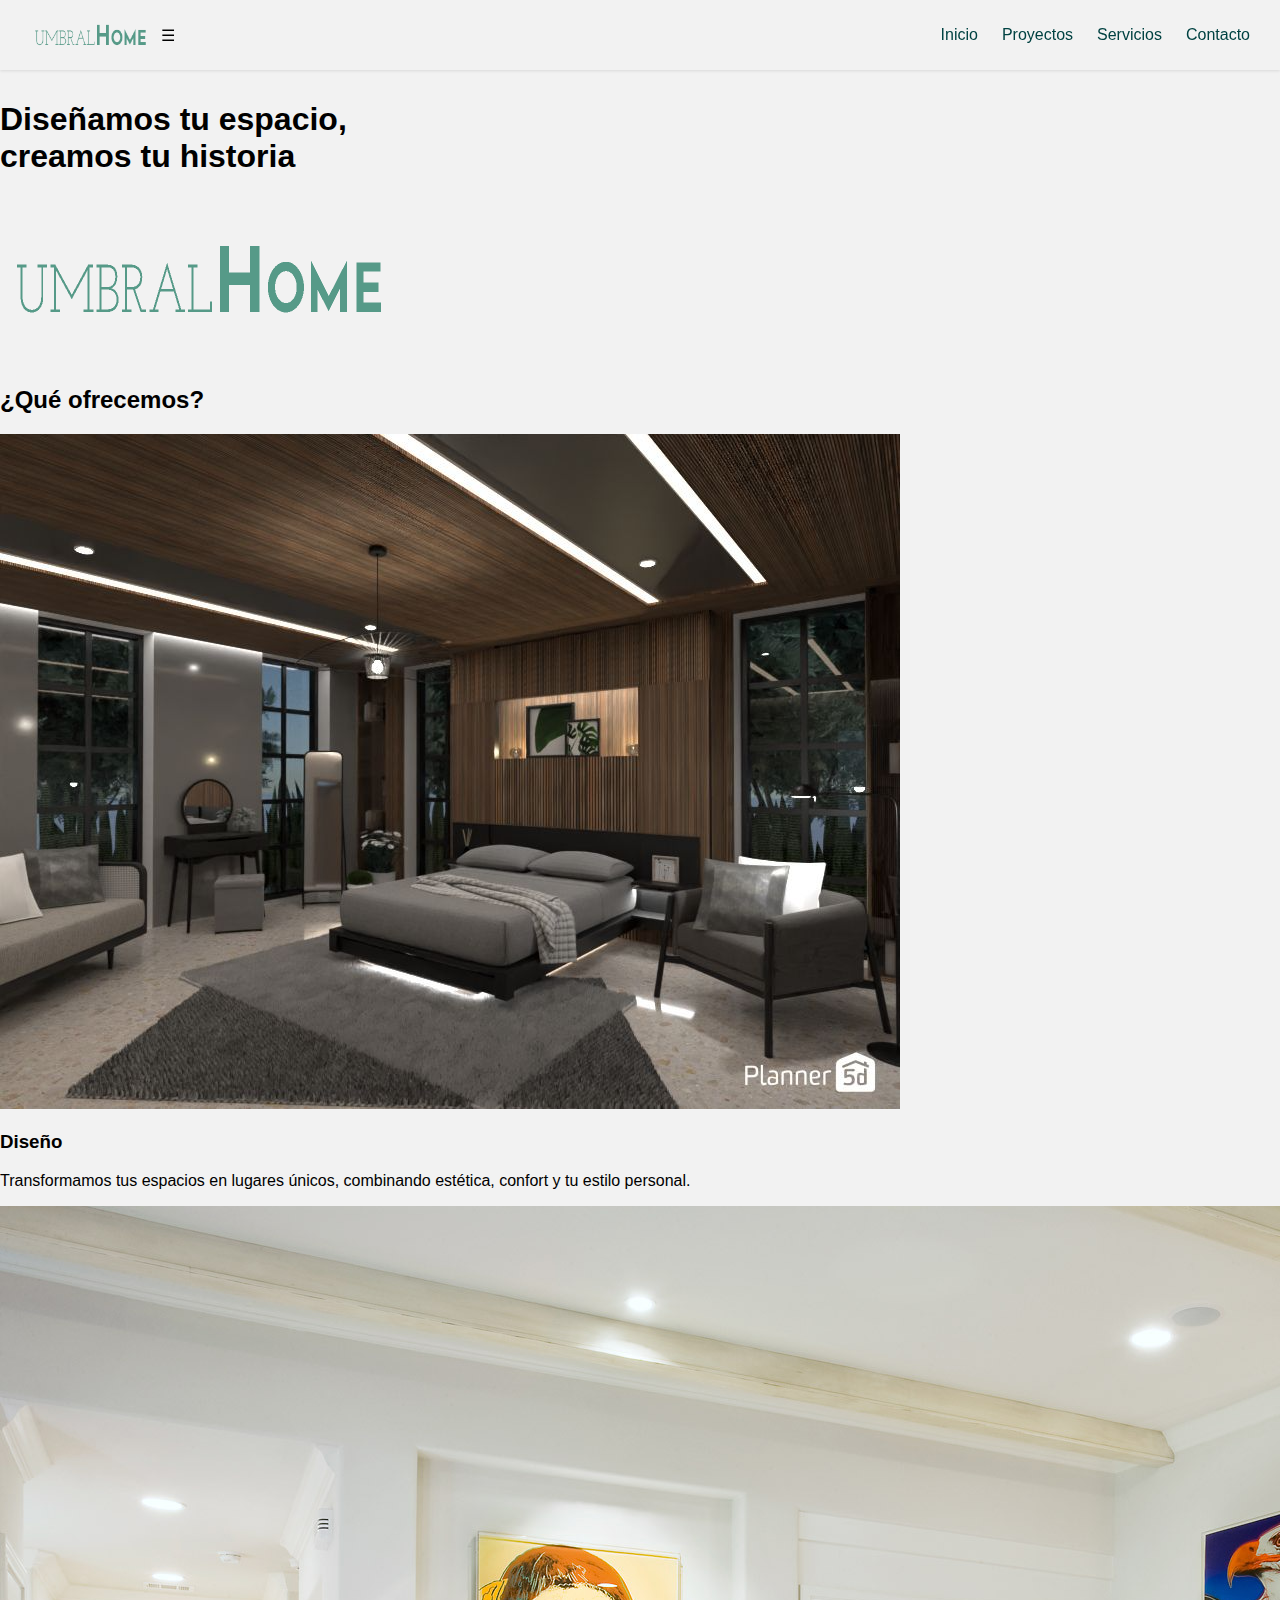
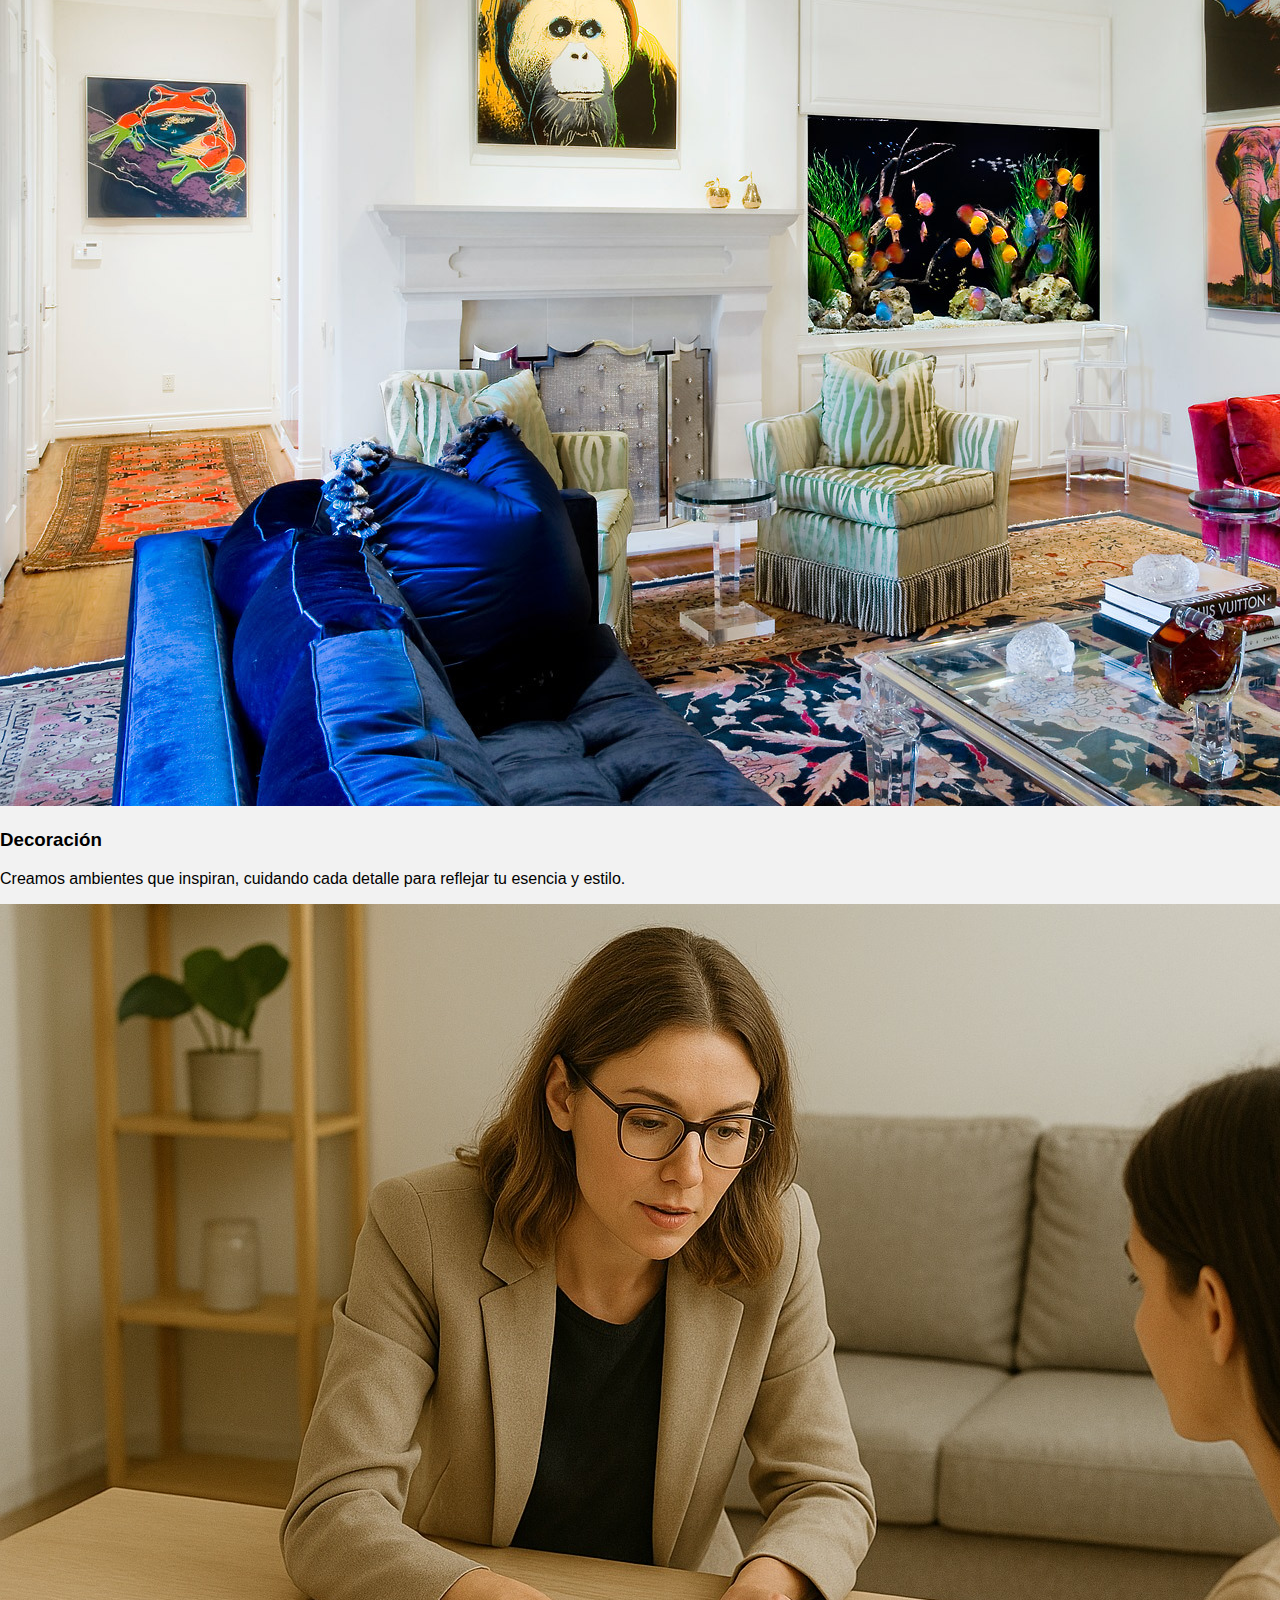
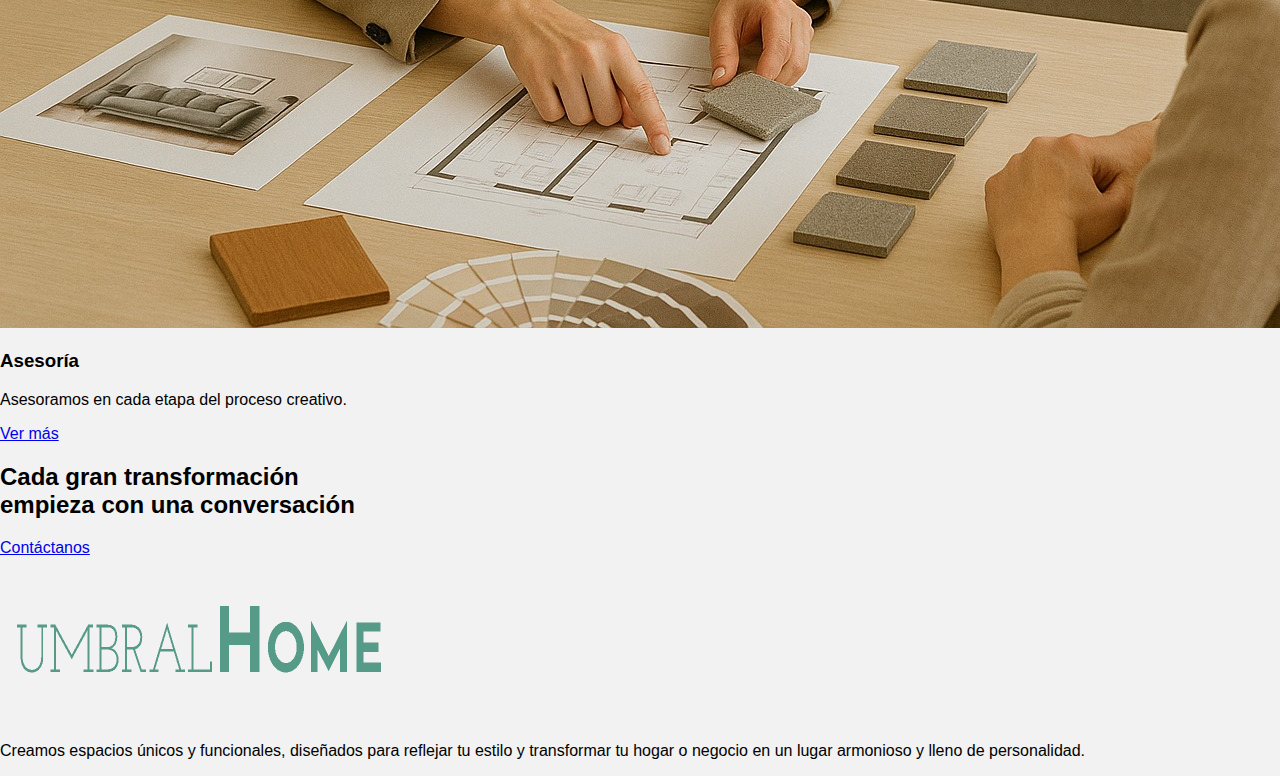
<file: index.html>
<!DOCTYPE html>
<html lang="es">
<head>
   <meta charset="UTF-8">
  <meta name="viewport" content="width=device-width, initial-scale=1.0">
  <title>UmbralHome - Inicio</title>
  <link rel="stylesheet" href="assets/css/style.css">
</head>

<body>
<header class="navbar">
  <div class="logo">
   <img src="assets/images/imagesInicio/logo.png" alt="Umbral Home Logo">
  </div>

  <!-- Botón de menú para móvil -->
  <input type="checkbox" id="menu-toggle">
  <label for="menu-toggle" class="menu-icon">&#9776;</label>

  <ul class="nav-links">
    <li><a href="index.html">Inicio</a></li>
    <li><a href="proyectos.html">Proyectos</a></li>
    <li><a href="servicios.html">Servicios</a></li>
    <li><a href="contacto.php">Contacto</a></li>
  </ul>
</header>

<main style="padding-top: 80px;">

  <!-- HERO -->
  <section class="hero">
    <div class="hero-content">
      <h1>Diseñamos tu espacio,<br>creamos tu historia</h1>
      <div class="hero-logo">
        <img src="assets/images/imagesInicio/logo.png" alt="Umbral Home Logo">
      </div>
    </div>
  </section>

  <!-- ¿QUÉ OFRECEMOS? -->
  <section class="ofrecemos">
    <h2>¿Qué ofrecemos?</h2>

    <div class="servicios">
      <div class="servicio">
        <img src="assets/images/imagesInicio/diseno.png" alt="Diseño">
        <h3>Diseño</h3>
        <p>Transformamos tus espacios en lugares únicos, combinando estética, confort y tu estilo personal.</p>
      </div>

      <div class="servicio">
        <img src="assets/images/imagesInicio/decoracion.png" alt="Decoración">
        <h3>Decoración</h3>
        <p>Creamos ambientes que inspiran, cuidando cada detalle para reflejar tu esencia y estilo.</p>
      </div>

      <div class="servicio">
        <img src="assets/images/imagesInicio/asesorar.jpg" alt="Asesoría">
        <h3>Asesoría</h3>
        <p>Asesoramos en cada etapa del proceso creativo.</p>
      </div>
    </div>

    <div class="boton-ofrecemos">
      <a href="servicios.html">Ver más</a>
    </div>
  </section>

  <!-- CALL TO ACTION -->
  <section class="cta">
    <div class="cta-overlay">
      <h2>Cada gran transformación<br>empieza con una conversación</h2>
      <a href="contacto.php" class="btn-cta">Contáctanos</a>
    </div>
  </section>

  <!-- FOOTER -->
  <footer class="projects-footer">
    <img src="assets/images/imagesInicio/logo.png" alt="UmbralHome Logo">
    <p>
      Creamos espacios únicos y funcionales, diseñados para reflejar tu estilo
      y transformar tu hogar o negocio en un lugar armonioso y lleno de personalidad.
    </p>

    <!-- Botón secreto admin -->
    <a href="Admin_Login.php" class="admin-secret-btn"></a>
  </footer>

</main>

</body>
</html>
</file>
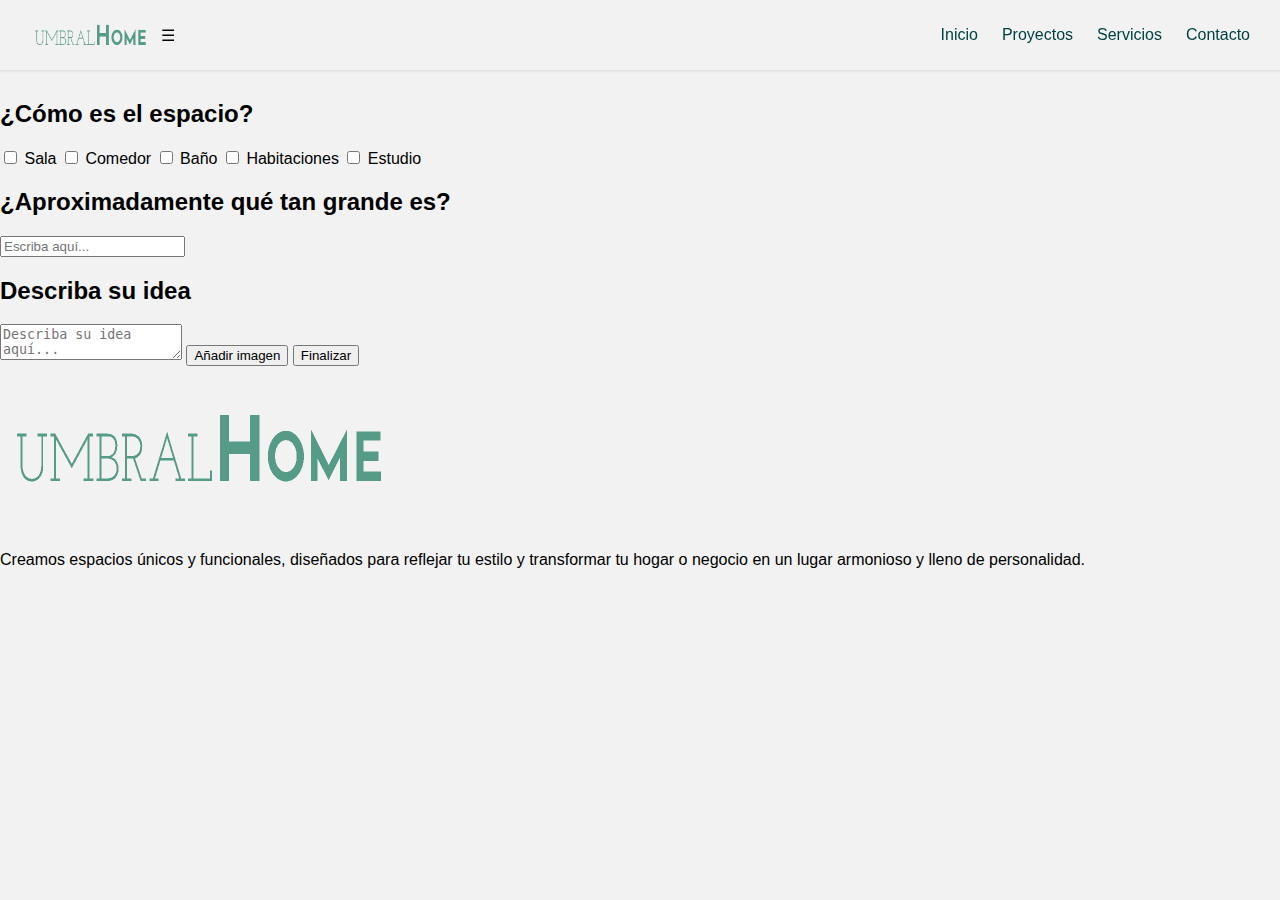
<file: contacto-personal.html>
<!DOCTYPE html>
<html lang="es">
<head>
   <meta charset="UTF-8">
  <meta name="viewport" content="width=device-width, initial-scale=1.0">
  <title>UmbralHome - Contacto-Personal</title>
  <link rel="stylesheet" href="assets/css/style.css">
</head>

<body>
<header class="navbar">
  <div class="logo">
   <img src="assets/images/imagesInicio/logo.png" alt="Umbral Home Logo">
  </div>

  <!-- Botón de menú para móvil -->
  <input type="checkbox" id="menu-toggle">
  <label for="menu-toggle" class="menu-icon">&#9776;</label>

  <ul class="nav-links">
    <li><a href="index.html">Inicio</a></li>
    <li><a href="proyectos.html">Proyectos</a></li>
    <li><a href="servicios.html">Servicios</a></li>
    <li><a href="contacto.html">Contacto</a></li>
  </ul>
</header>

  <main style="padding-top: 80px;">

  <!-- BODYYYY -->

 <form action="procesar_personal.php" 
      method="POST" 
      enctype="multipart/form-data"
      class="contenedor-personal">

  <h2 class="titulo-personal">¿Cómo es el espacio?</h2>

  <div class="opciones-espacio">

    <label class="opcion">
      <input type="checkbox" name="espacios[]" value="Sala">
      <span>Sala</span>
    </label>

    <label class="opcion">
      <input type="checkbox" name="espacios[]" value="Comedor">
      <span>Comedor</span>
    </label>

    <label class="opcion">
      <input type="checkbox" name="espacios[]" value="Baño">
      <span>Baño</span>
    </label>

    <label class="opcion">
      <input type="checkbox" name="espacios[]" value="Habitaciones">
      <span>Habitaciones</span>
    </label>

    <label class="opcion">
      <input type="checkbox" name="espacios[]" value="Estudio">
      <span>Estudio</span>
    </label>

  </div>

  <h2 class="titulo-personal">¿Aproximadamente qué tan grande es?</h2>
  <input type="text" name="tamano" class="input-texto" placeholder="Escriba aquí...">

  <h2 class="titulo-personal">Describa su idea</h2>
  <textarea name="descripcion" class="textarea-idea" placeholder="Describa su idea aquí..."></textarea>

  <!-- Input real (oculto) -->
  <input type="file" id="imagenInput" name="imagen" accept="image/*" style="display:none;">

  <!-- Tu botón bonito -->
  <button type="button" class="btn-espacio subir-img" onclick="document.getElementById('imagenInput').click();">
    Añadir imagen
  </button>

  <button type="submit" class="btn-espacio finalizar">Finalizar</button>

</form>




      <!-- Footer final (mismo estilo de Proyectos) -->
  <footer class="projects-footer">
    <img src="assets/images/imagesInicio/logo.png" alt="UmbralHome">
    <p>
      Creamos espacios únicos y funcionales, diseñados para reflejar tu estilo
      y transformar tu hogar o negocio en un lugar armonioso y lleno de personalidad.
    </p>
  </footer>
</main>
</body>
</html>
</file>
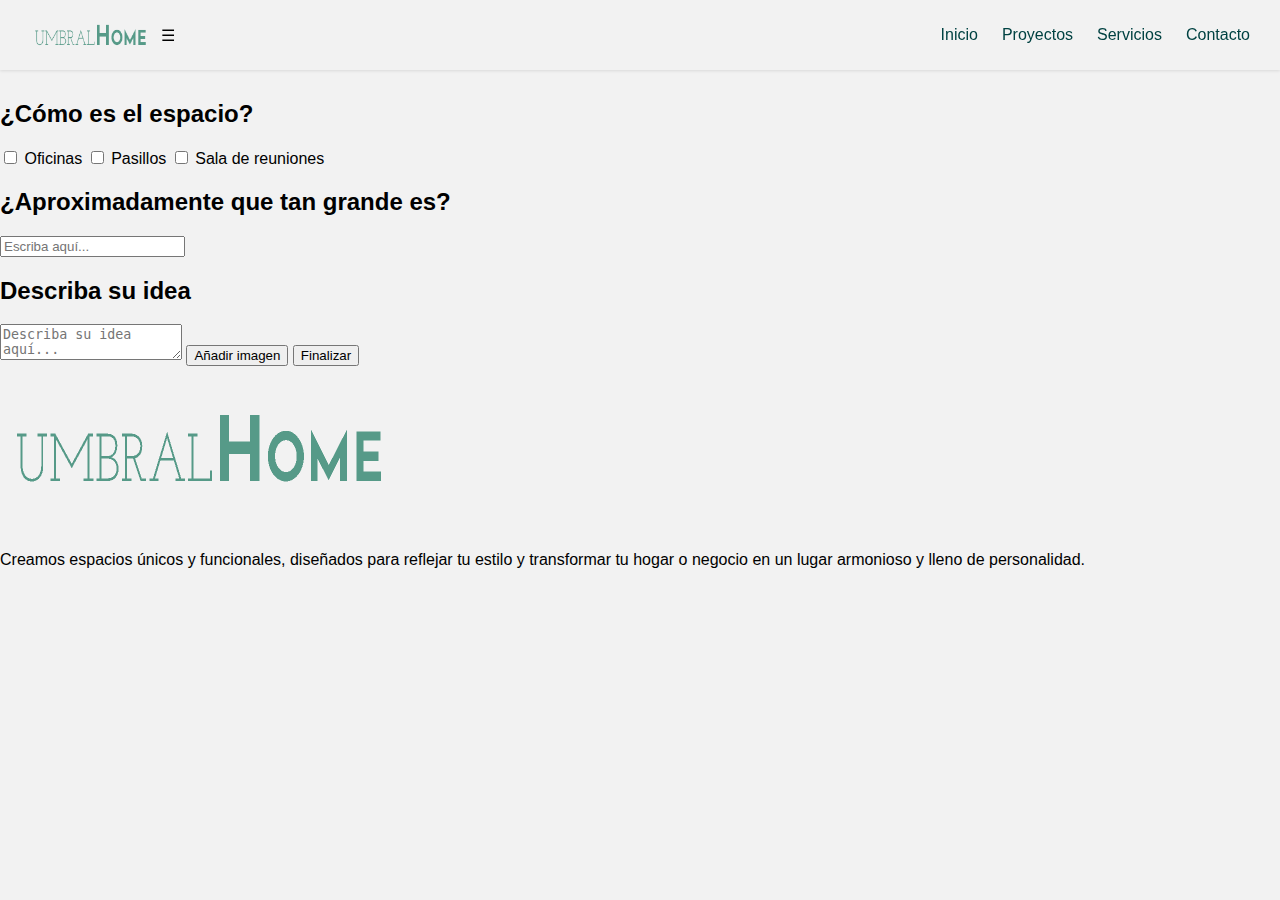
<file: contacto-trabajo.html>
<!DOCTYPE html>
<html lang="es">
<head>
   <meta charset="UTF-8">
  <meta name="viewport" content="width=device-width, initial-scale=1.0">
  <title>UmbralHome - Contacto-Trabajo</title>
  <link rel="stylesheet" href="assets/css/style.css">
</head>

<body>
<header class="navbar">
  <div class="logo">
   <img src="assets/images/imagesInicio/logo.png" alt="Umbral Home Logo">
  </div>

  <!-- Botón de menú para móvil -->
  <input type="checkbox" id="menu-toggle">
  <label for="menu-toggle" class="menu-icon">&#9776;</label>

  <ul class="nav-links">
    <li><a href="index.html">Inicio</a></li>
    <li><a href="proyectos.html">Proyectos</a></li>
    <li><a href="servicios.html">Servicios</a></li>
    <li><a href="contacto.html">Contacto</a></li>
  </ul>
</header>

  <main style="padding-top: 80px;">

<!-- CUERPO-->
<main class="contenedor-personal">

  <h2 class="titulo-personal">¿Cómo es el espacio?</h2>

  <div class="opciones-espacio">

    <label class="opcion">
      <input type="checkbox">
      <span>Oficinas</span>
    </label>

    <label class="opcion">
      <input type="checkbox">
      <span>Pasillos</span>
    </label>

    <label class="opcion">
      <input type="checkbox">
      <span>Sala de reuniones</span>
    </label>

  </div>

  <h2 class="titulo-personal">¿Aproximadamente que tan grande es?</h2>

  <input type="text" class="input-texto" placeholder="Escriba aquí...">

  <h2 class="titulo-personal">Describa su idea</h2>

  <textarea class="textarea-idea" placeholder="Describa su idea aquí..."></textarea>

  <button class="btn-espacio subir-img">Añadir imagen</button>

  <button class="btn-espacio finalizar">Finalizar</button>

</main>

 <!-- Footer final (mismo estilo de Proyectos) -->
  <footer class="projects-footer">
    <img src="assets/images/imagesInicio/logo.png" alt="UmbralHome">
    <p>
      Creamos espacios únicos y funcionales, diseñados para reflejar tu estilo
      y transformar tu hogar o negocio en un lugar armonioso y lleno de personalidad.
    </p>
  </footer>
</main>
</body>
</html>
</file>
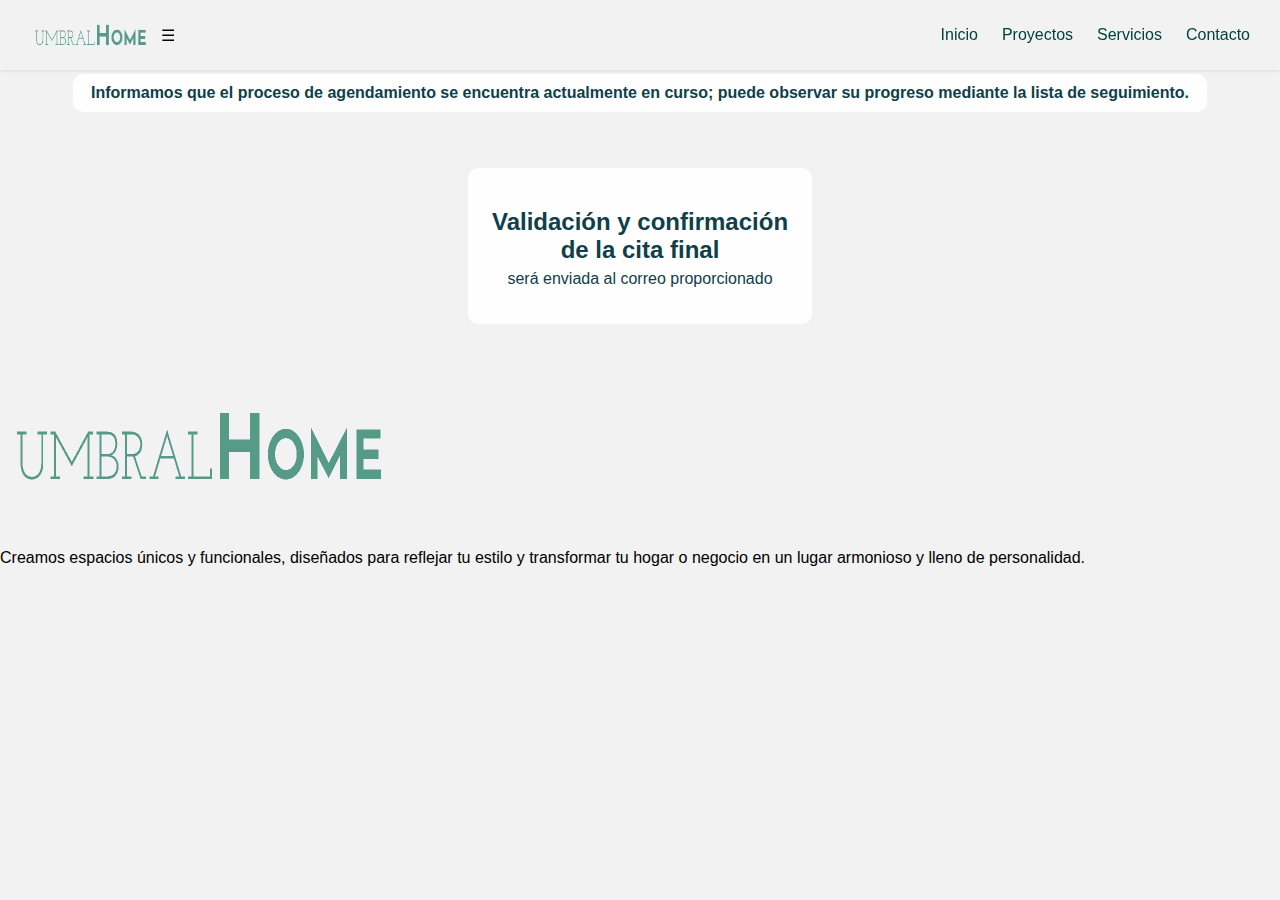
<file: form_confirmacion.html>
<!DOCTYPE html>
<html lang="es">
<head>
  <meta charset="UTF-8" />
  <meta name="viewport" content="width=device-width, initial-scale=1.0" />
  <title>UmbralHome - Confirmación</title>
  <link rel="stylesheet" href="assets/css/style.css" />
</head>

<body>

  <!-- NAVBAR -->
  <header class="navbar">
    <div class="logo">
      <img src="assets/images/imagesInicio/logo.png" alt="Umbral Home Logo">
    </div>

    <input type="checkbox" id="menu-toggle">
    <label for="menu-toggle" class="menu-icon">&#9776;</label>

    <ul class="nav-links">
      <li><a href="index.html">Inicio</a></li>
      <li><a href="proyectos.html">Proyectos</a></li>
      <li><a href="servicios.html">Servicios</a></li>
      <li><a href="contacto.php">Contacto</a></li>
    </ul>
  </header>

  <!-- CONTENIDO PRINCIPAL -->
  <main class="form-servicio">

    <div class="form-servicio__panel" style="padding-bottom: 40px;">

      <!-- TÍTULO -->
      <section class="bloque-pregunta" style="text-align:center;">
        <h2 style="margin-bottom:10px;">¡Tu agendamiento está en progreso!</h2>

        <p style="
          background: rgba(255,255,255,0.9);
          display:inline-block;
          padding:10px 18px;
          border-radius:10px;
          color:#0F3F4A;
          font-weight:600;
          font-size:16px;
        ">
          Informamos que el proceso de agendamiento se encuentra actualmente
          en curso; puede observar su progreso mediante la lista de seguimiento.
        </p>
      </section>

      <!-- BARRA DE PROGRESO -->
      <section style="margin: 40px 0;">
        <div class="proceso-track" style="justify-content:center;">

          <div class="track-step done"></div>
          <div class="track-line done"></div>

          <div class="track-step done"></div>
          <div class="track-line done"></div>

          <div class="track-step done"></div>
          <div class="track-line done"></div>

          <div class="track-step done"></div>
          <div class="track-line done"></div>

          <div class="track-step done"></div>
        </div>
      </section>

      <!-- MENSAJE FINAL EN RECUADRO -->
      <section class="bloque-pregunta" style="margin-top:30px; display:flex; justify-content:center;">
        <div style="
            background: rgba(255,255,255,0.9);
            padding:20px 24px;
            border-radius:10px;
            max-width:360px;
            text-align:center;
        ">
          <!-- 🔥 AQUÍ CAMBIA EL COLOR DEL TÍTULO -->
          <h2 style="margin-bottom:6px; color:#0F3F4A;">
            Validación y confirmación<br>de la cita final
          </h2>

          <!-- 🔥 Y AQUÍ EL TEXTO DE ABAJO CON EL MISMO COLOR -->
          <p style="font-size:16px; font-weight:500; margin-top:0; color:#0F3F4A;">
            será enviada al correo proporcionado
          </p>
        </div>
      </section>

    </div>

    <!-- FOOTER -->
    <footer class="projects-footer">
      <img src="assets/images/imagesInicio/logo.png" alt="UmbralHome" />
      <p>
        Creamos espacios únicos y funcionales, diseñados para reflejar tu estilo
        y transformar tu hogar o negocio en un lugar armonioso y lleno de personalidad.
      </p>
    </footer>

  </main>

</body>
</html>
</file>
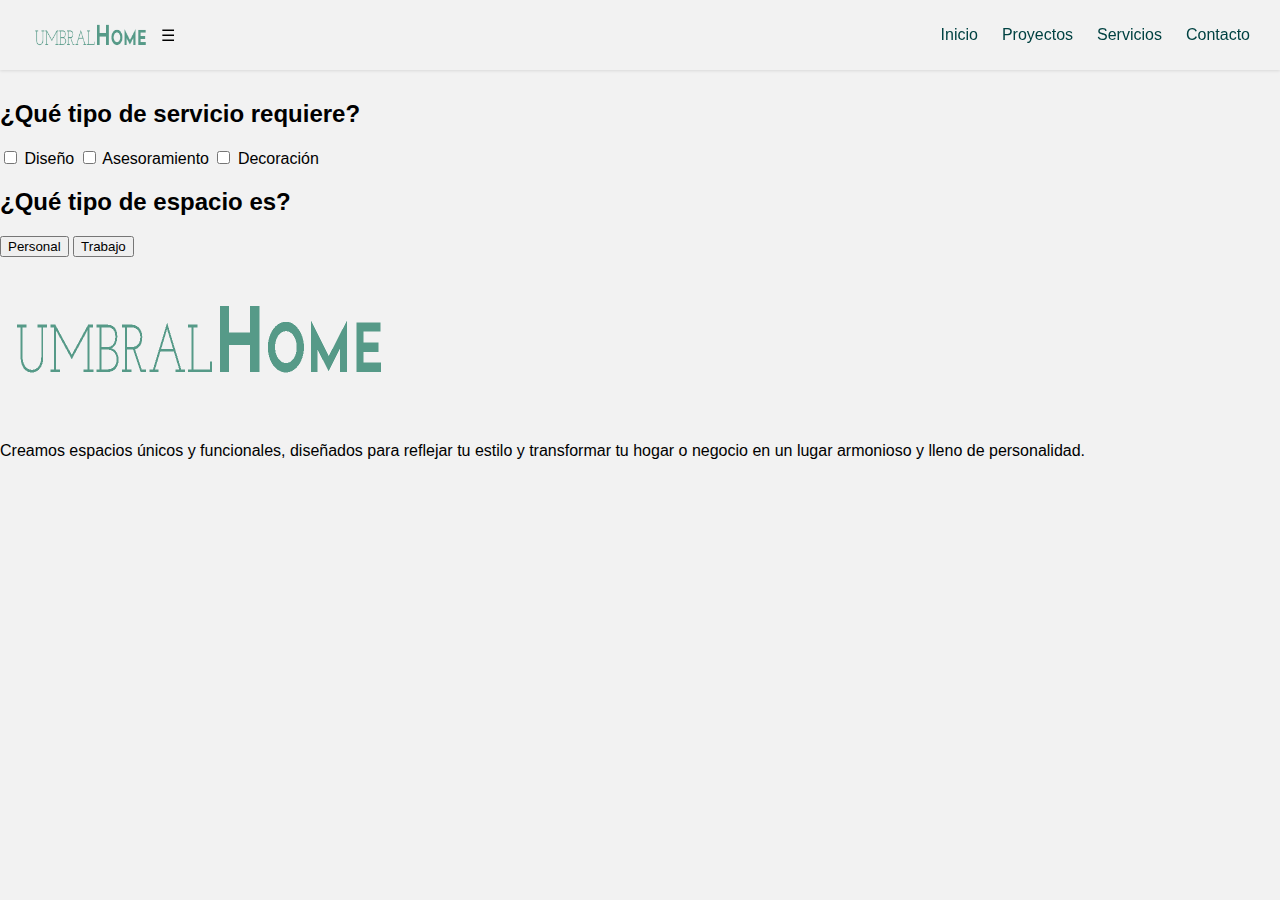
<file: ordenContacto.html>
<!DOCTYPE html>
<html lang="es">
<head>
  <meta charset="UTF-8">
  <meta name="viewport" content="width=device-width, initial-scale=1.0">
  <title>UmbralHome - Orden Contacto</title>
  <link rel="stylesheet" href="assets/css/style.css">
</head>

<body>
<header class="navbar">
  <div class="logo">
    <img src="assets/images/imagesInicio/logo.png" alt="Umbral Home Logo">
  </div>

  <!-- Botón de menú para móvil -->
  <input type="checkbox" id="menu-toggle">
  <label for="menu-toggle" class="menu-icon">&#9776;</label>

  <ul class="nav-links">
    <li><a href="index.html">Inicio</a></li>
    <li><a href="proyectos.html">Proyectos</a></li>
    <li><a href="servicios.html">Servicios</a></li>
    <li><a href="contacto.html">Contacto</a></li>
  </ul>
</header>

  <main style="padding-top: 80px;">


<!-- CONTENIDO -->
<main class="contenedor-ordenContacto">

  <h2 class="titulo-ordenContacto">¿Qué tipo de servicio requiere?</h2>

  <div class="opciones-ordenContacto">
    <label class="opcion">
      <input type="checkbox">
      <span>Diseño</span>
    </label>

    <label class="opcion">
      <input type="checkbox">
      <span>Asesoramiento</span>
    </label>

    <label class="opcion">
      <input type="checkbox">
      <span>Decoración</span>
    </label>
  </div>

  <h2 class="titulo-ordenContacto">¿Qué tipo de espacio es?</h2>

  <div class="botones-espacio">
    <button class="btn-espacio" onclick="location.href='contacto-personal.html'">Personal</button>
    <button class="btn-espacio" onclick="location.href='contacto-trabajo.html'">Trabajo</button>
  </div>

</main>
    

     <!-- FOOTER DE LA SECCIÓN -->
 <footer class="projects-footer">
    <img src="assets/images/imagesInicio/logo.png" alt="UmbralHome">
    <p>
      Creamos espacios únicos y funcionales, diseñados para reflejar tu estilo
      y transformar tu hogar o negocio en un lugar armonioso y lleno de personalidad.
    </p>
  

  </main>
  
</body>
</html>
</file>
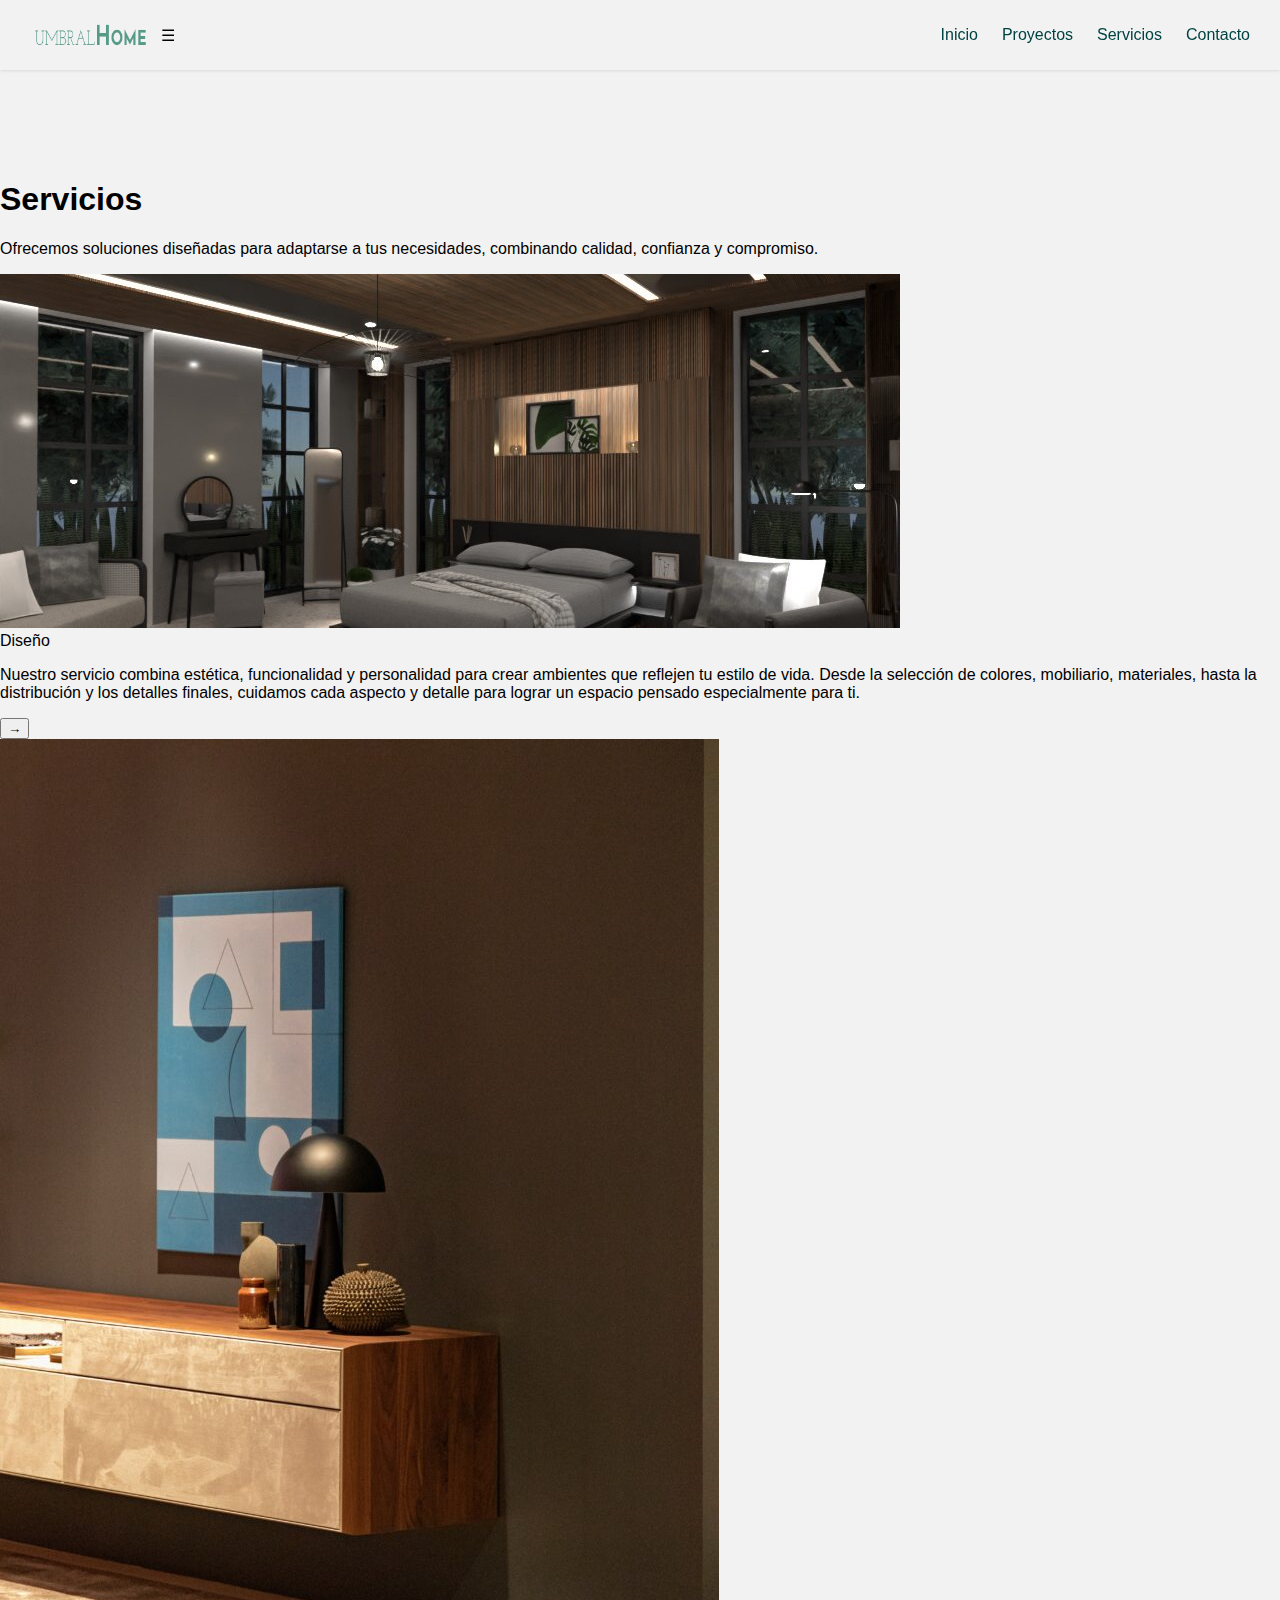
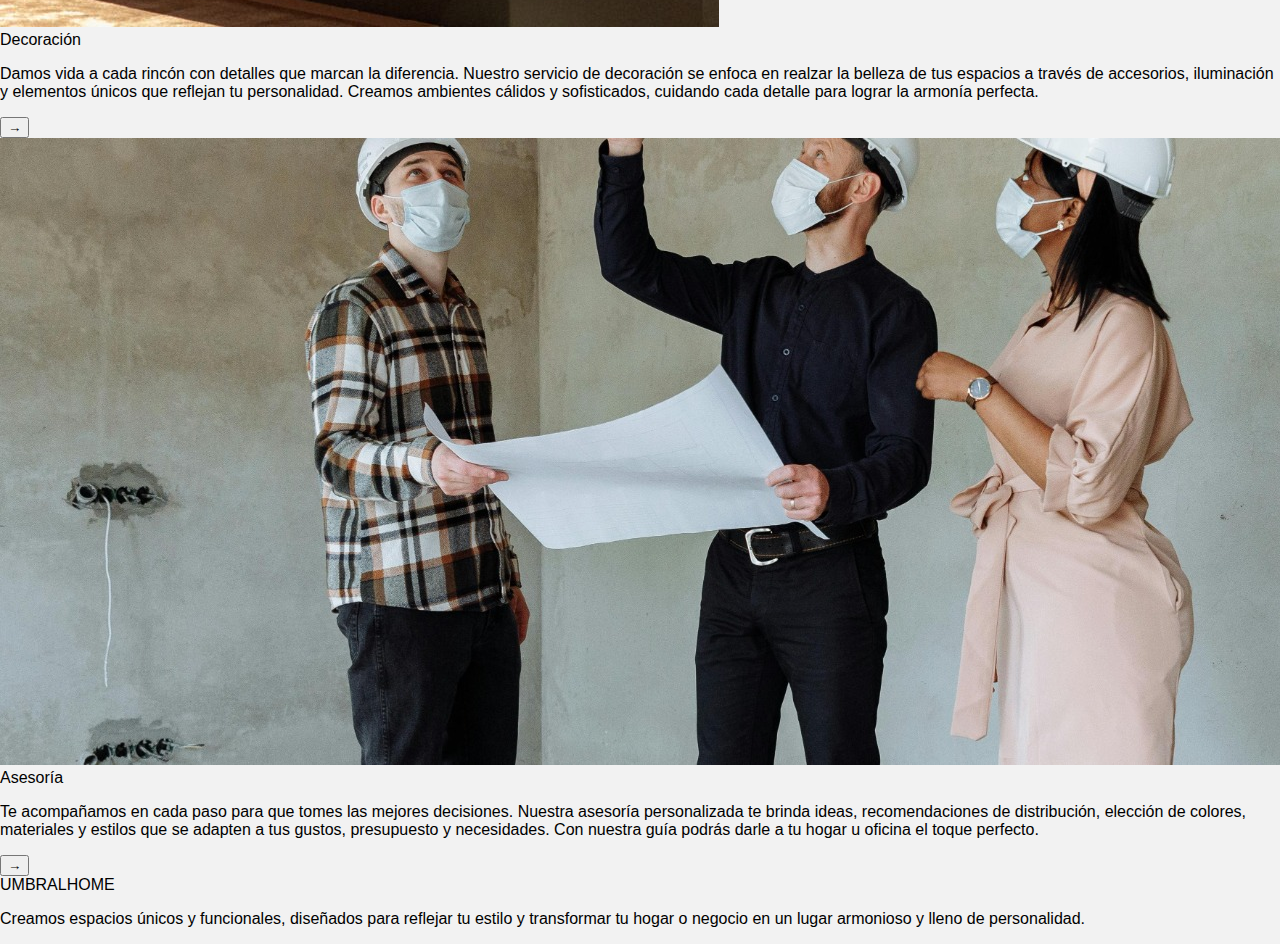
<file: servicios.html>
<!DOCTYPE html>
<html lang="es">
<head>
  <meta charset="UTF-8">
  <meta name="viewport" content="width=device-width, initial-scale=1.0">
  <title>UmbralHome - Servicios</title>
  <link rel="stylesheet" href="assets/css/style.css">
</head>

<body>
<header class="navbar">
  <div class="logo">
    <img src="assets/images/imagesInicio/logo.png" alt="Umbral Home Logo">
  </div>

  <!-- Botón de menú para móvil -->
  <input type="checkbox" id="menu-toggle">
  <label for="menu-toggle" class="menu-icon">&#9776;</label>

  <ul class="nav-links">
    <li><a href="index.html">Inicio</a></li>
    <li><a href="proyectos.html">Proyectos</a></li>
    <li><a href="servicios.html">Servicios</a></li>
    <li><a href="contacto.html">Contacto</a></li>
  </ul>
</header>

  <main style="padding-top: 80px;">
    <!-- Contenido de página -->
  </main>
</body>
</html>
<main class="projects" style="padding-top: 80px;">
  <!-- HeaderP -->
  <section class="HeaderS">
    <div class="HeaderS__inner container">
      <h1>Servicios</h1>
      <p class="subtitle">Ofrecemos soluciones diseñadas para adaptarse a tus necesidades, combinando calidad, confianza y compromiso.</p>
    </div>
  </section>

  <!-- Lista de Servicios -->
  <section class="project-list container">
    <!-- P1 - Diseño -->
    <article class="project">
      <div class="project__image">
        <img src="assets/images/Images_Servicios/P1_S.jpg" alt="Diseño">
        <div class="overlay">
          <span class="badge">Diseño</span>
          <p class="description">
            Nuestro servicio combina estética, funcionalidad y personalidad para crear ambientes que reflejen tu estilo de vida. 
            Desde la selección de colores, mobiliario, materiales, hasta la distribución y los detalles finales, cuidamos cada aspecto y detalle para lograr un espacio pensado especialmente para ti.
          </p>
          <button class="expand-btn">&#8594;</button> <!-- Botón de expansión en dispositivos pequeños -->
        </div>
      </div>
    </article>

    <!-- P2 - Decoración -->
    <article class="project">
      <div class="project__image">
        <img src="assets/images/Images_Servicios/P2_S.jpg" alt="Decoración">
        <div class="overlay">
          <span class="badge">Decoración</span>
          <p class="description">
            Damos vida a cada rincón con detalles que marcan la diferencia. 
            Nuestro servicio de decoración se enfoca en realzar la belleza de tus espacios a través de accesorios, iluminación y elementos únicos que reflejan tu personalidad. 
            Creamos ambientes cálidos y sofisticados, cuidando cada detalle para lograr la armonía perfecta.
          </p>
          <button class="expand-btn">&#8594;</button> <!-- Botón de expansión en dispositivos pequeños -->
        </div>
      </div>
    </article>

    <!-- P3 - Asesoría -->
    <article class="project">
      <div class="project__image">
        <img src="assets/images/Images_Servicios/P3_S.jpg" alt="Asesoría">
        <div class="overlay">
          <span class="badge">Asesoría</span>
          <p class="description">
            Te acompañamos en cada paso para que tomes las mejores decisiones. 
            Nuestra asesoría personalizada te brinda ideas, recomendaciones de distribución, elección de colores, materiales y estilos que se adapten a tus gustos, presupuesto y necesidades. 
            Con nuestra guía podrás darle a tu hogar u oficina el toque perfecto.
          </p>
          <button class="expand-btn">&#8594;</button> <!-- Botón de expansión en dispositivos pequeños -->
        </div>
      </div>
    </article>
  </section>


  <!-- FOOTER DE LA SECCIÓN -->
  <section class="projects-footer">
    <div class="container">
      <div class="brand">UMBRAL<span>HOME</span></div>
      <p>
        Creamos espacios únicos y funcionales, diseñados para reflejar tu estilo y
        transformar tu hogar o negocio en un lugar armonioso y lleno de personalidad.
      </p>
    </div>
  </section>
</main>
<script>
  // Función para expandir/contraer el texto
  document.querySelectorAll('.expand-btn').forEach(button => {
    button.addEventListener('click', function() {
      const description = this.previousElementSibling;
      if (description.style.display === 'none') {
        description.style.display = 'block';
        this.textContent = '←'; // Cambia el icono al hacer clic
      } else {
        description.style.display = 'none';
        this.textContent = '→'; // Cambia el icono de nuevo
      }
    });
  });
</script>
</body>
</html>
</file>
<file: assets/css/style.css>
/* -------------------------
   Box sizing (mejor layout)
   ------------------------- */
*,
*::before,
*::after {
  box-sizing: border-box;
}

/* === ESTILOS GENERALES === */
body {
  margin: 0;
  font-family: 'Poppins', sans-serif;
  background-color: #F2F2F2;
}

/* === BARRA DE NAVEGACIÓN === */
.navbar {
  position: fixed;
  top: 0;
  left: 0;
  width: 100%;
  background-color: #F2F2F2;
  display: flex;
  justify-content: flex-start; /* usamos flex-start y margin-left:auto en nav-links */
  align-items: center;
  padding: 10px 30px;            /* reducido para evitar overflow */
  box-shadow: 0 1px 3px rgba(0, 0, 0, 0.1);
  z-index: 1000;
}

/* Logo */
.logo {
  display: flex;
  align-items: center;
  flex: 0 0 auto;
}
.logo img {
  height: 50px;
  margin-right: 10px; /* corregido (sin espacio) */
  display: block;
}

/* Enlaces de navegación */
.nav-links {
  list-style: none;
  display: flex;
  gap: 24px;          /* un poco menor para que quepan */
  margin: 0;
  padding: 0;
  margin-left: auto;  /* <- esto empuja los links al extremo derecho */
  flex-wrap: nowrap;  /* evitar que se rompan en varias líneas */
  align-items: center;
}

.nav-links li {
  margin: 0;
  padding: 0;
}

.nav-links a {
  text-decoration: none;
  color: #004242;
  font-size: 16px;
  font-weight: 500;
  transition: color 0.3s;
  white-space: nowrap; /* evita quiebres de palabra en los enlaces */
}

.nav-links a:hover {
  color: #008080;
}

/* === MENU MÓVIL === */
#menu-toggle {
  display: none;
}
@media (max-width: 768px) {
  .navbar {
    padding: 10px 25px;
  }

  /* Oculta los enlaces hasta que se active el menú */
  .nav-links {
    display: none;
    position: absolute;
    top: 70px;
    right: 0;
    background-color: #F2F2F2;
    flex-direction: column;
    width: 100%;
    text-align: center;
    box-shadow: 0 4px 10px rgba(0,0,0,0.1);
  }

  .nav-links li {
    padding: 15px 0;
  }

  /* 🔹 Nuevo orden: el ícono a la derecha */
  .menu-icon {
    display: block;
    font-size: 28px;
    color: #004242;
    cursor: pointer;
    margin-left: auto; /* esto empuja el ícono a la derecha */
  }

  /* Cuando el checkbox esté activado, muestra el menú */
  #menu-toggle:checked + label + .nav-links {
    display: flex;
  }
}
</file>
